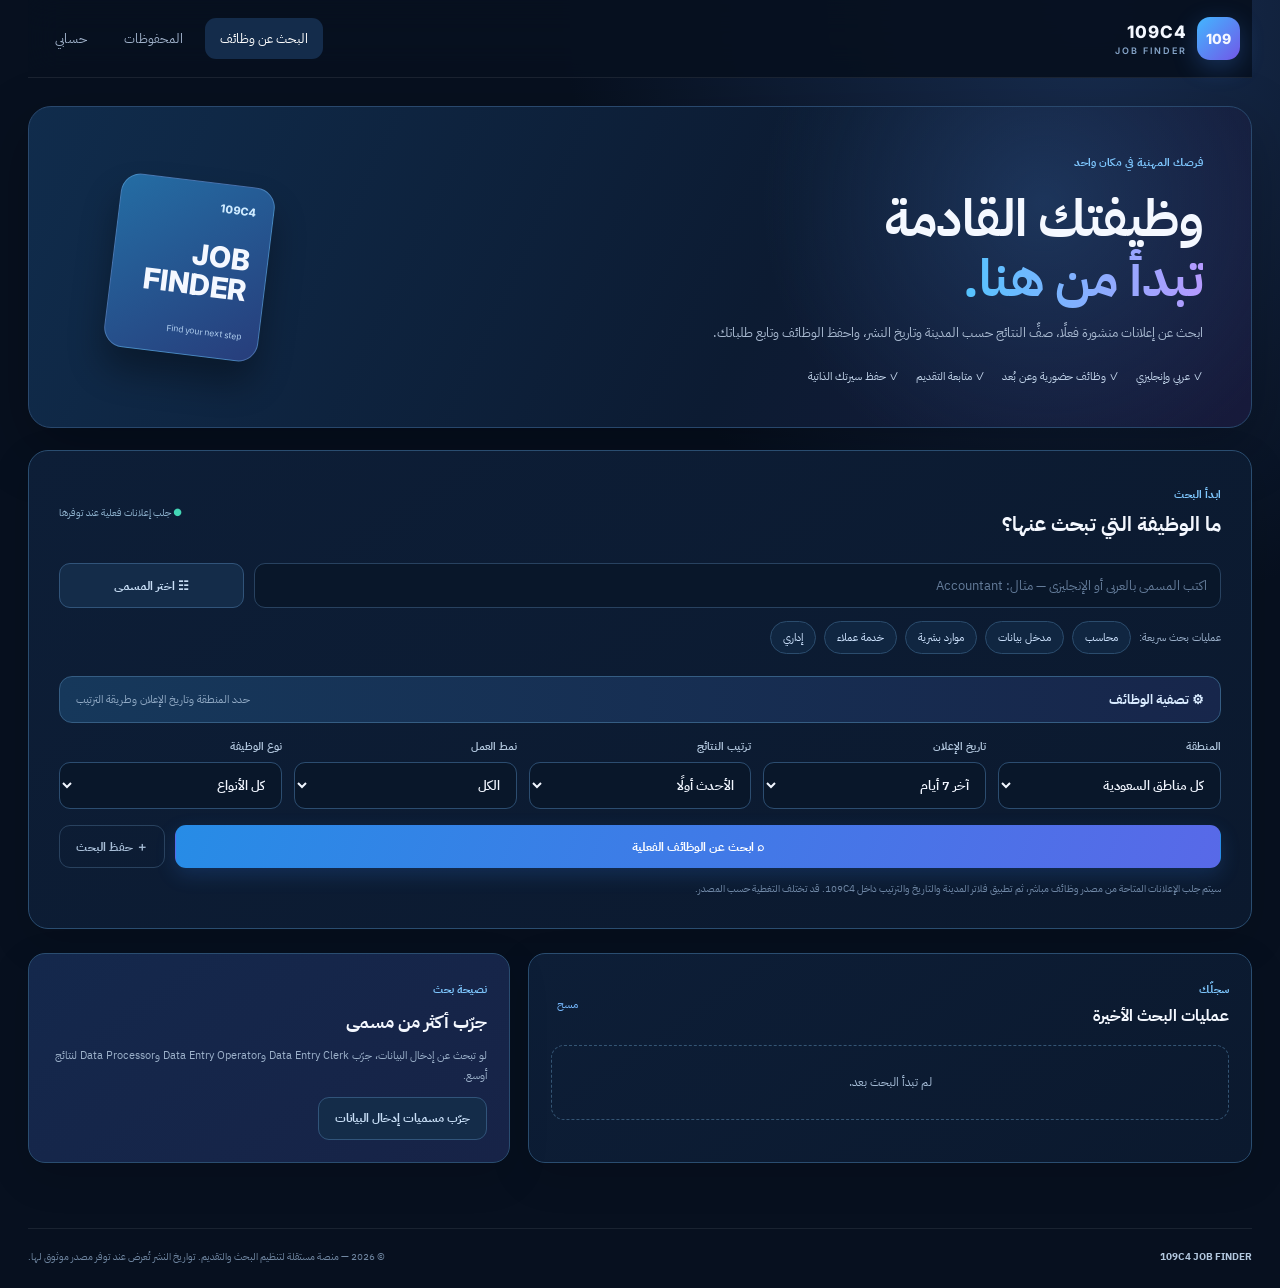
<file: index.html>
<!doctype html>
<html lang="ar" dir="rtl">
<head>
<meta charset="utf-8"><meta name="viewport" content="width=device-width,initial-scale=1,viewport-fit=cover">
<meta name="theme-color" content="#081326"><meta name="description" content="109C4 Job Finder - ابحث ونظّم طلباتك الوظيفية وتابع التقديم.">
<title>109C4 | Job Finder</title>
<link rel="manifest" href="./manifest.webmanifest"><link rel="icon" href="./assets/icon.svg">
<link rel="stylesheet" href="./styles.css"><script src="./app.js" defer></script>
</head>
<body>
<div class="app">
<header class="topbar">
<a class="brand" href="#" data-page="search"><span class="logo">109</span><span><b>109C4</b><small>JOB FINDER</small></span></a>
<nav><button data-page="search" class="active">البحث عن وظائف</button><button data-page="saved">المحفوظات</button><button data-page="account">حسابي</button></nav>
<button class="menu" id="menuBtn">☰</button>
</header>
<div class="mobile-nav" id="mobileNav" hidden><button data-page="search">البحث</button><button data-page="saved">المحفوظات</button><button data-page="account">حسابي</button></div>
<main>
<section class="page active" id="page-search">
<div class="hero"><div><span class="eyebrow">فرصك المهنية في مكان واحد</span><h1>وظيفتك القادمة<br><em>تبدأ من هنا.</em></h1><p>ابحث عن إعلانات منشورة فعلًا، صفِّ النتائج حسب المدينة وتاريخ النشر، واحفظ الوظائف وتابع طلباتك.</p><div class="hero-tags"><span>✓ عربي وإنجليزي</span><span>✓ وظائف حضورية وعن بُعد</span><span>✓ متابعة التقديم</span><span>✓ حفظ سيرتك الذاتية</span></div></div><div class="hero-art"><div class="hero-tile"><b>109C4</b><strong>JOB<br>FINDER</strong><small>Find your next step</small></div></div></div>
<section class="panel search-panel">
<div class="section-head"><div><small>ابدأ البحث</small><h2>ما الوظيفة التي تبحث عنها؟</h2></div><span class="live">● جلب إعلانات فعلية عند توفرها</span></div>
<div class="query-row"><input id="jobQuery" type="search" placeholder="اكتب المسمى بالعربي أو الإنجليزي — مثال: Accountant"><button class="btn secondary" id="openPicker">☷ اختر المسمى</button></div>
<div class="quick-searches"><span>عمليات بحث سريعة:</span><button type="button" data-quick="Accountant">محاسب</button><button type="button" data-quick="Data Entry">مدخل بيانات</button><button type="button" data-quick="HR Specialist">موارد بشرية</button><button type="button" data-quick="Customer Service">خدمة عملاء</button><button type="button" data-quick="Administrative Assistant">إداري</button></div>
<div id="picker" class="picker" hidden><div class="picker-head"><b>اختر المجال والمسمى الوظيفي</b><button id="closePicker" class="x">×</button></div><div class="picker-layout"><div id="pickerGroups" class="picker-groups"></div><div id="pickerTitles" class="picker-titles"></div></div></div>
<div class="filter-title"><b>⚙ تصفية الوظائف</b><span>حدد المنطقة وتاريخ الإعلان وطريقة الترتيب</span></div>
<div class="filters">
<label>المنطقة<select id="region"><option value="SA_ALL">كل مناطق السعودية</option><option value="EAST">المنطقة الشرقية</option><option>الدمام</option><option>الخبر</option><option>الظهران</option><option>الجبيل</option><option>القطيف</option><option>الأحساء</option><option>الرياض</option><option>جدة</option><option>مكة المكرمة</option><option>المدينة المنورة</option><option>القصيم</option><option>تبوك</option><option>أبها</option><option>جازان</option><option>حائل</option><option>نجران</option><option value="WORLD">كل العالم</option></select></label>
<label>تاريخ الإعلان<select id="date"><option value="1">اليوم / آخر 24 ساعة</option><option value="7" selected>آخر 7 أيام</option><option value="30">آخر 30 يومًا</option><option value="0">كل التواريخ</option></select></label>
<label>ترتيب النتائج<select id="sort"><option value="newest">الأحدث أولًا</option><option value="oldest">الأقدم أولًا</option></select></label>
<label>نمط العمل<select id="workMode"><option value="any">الكل</option><option value="remote">عن بُعد</option><option value="hybrid">هجين</option><option value="onsite">من مقر الشركة</option></select></label>
<label>نوع الوظيفة<select id="jobType"><option value="any">كل الأنواع</option><option value="full">دوام كامل</option><option value="part">دوام جزئي</option><option value="contract">عقد / مؤقت</option><option value="intern">تدريب</option></select></label>
</div>
<div class="actions"><button class="btn primary" id="searchBtn">⌕ ابحث عن الوظائف الفعلية</button><button class="btn ghost" id="saveSearch">＋ حفظ البحث</button></div>
<p class="note">سيتم جلب الإعلانات المتاحة من مصدر وظائف مباشر، ثم تطبيق فلاتر المدينة والتاريخ والترتيب داخل 109C4. قد تختلف التغطية حسب المصدر.</p>
</section>
<section id="results" class="results" hidden>
<div class="section-head"><div><small>نتائج الإعلانات الفعلية</small><h2 id="resultsTitle">نتائج البحث</h2><p id="resultsMeta"></p></div><button class="link-btn" id="newSearch">بحث جديد ↺</button></div>
<div id="liveStatus" class="live-status" role="status">جاهز للبحث</div>
<div id="liveJobs" class="live-jobs"></div>
<details class="source-fallback"><summary>مصادر إضافية للبحث اليدوي</summary><p class="note">تفتح هذه الروابط بحثًا خارجيًا؛ لا تعتبر نتائج مجمعة داخل 109C4.</p><div id="sourceCards" class="source-grid"></div></details>
<div class="notice"><a href="https://devglobaljobs.com/developers" target="_blank" rel="noopener">Powered by Dev Global Jobs</a> — تُعرض الوظائف مع رابط الإعلان الأصلي لدى المصدر. التغطية ليست شاملة لكل الشركات.</div>
</section>
<div class="lower-grid"><section class="panel compact"><div class="section-head"><div><small>سجلّك</small><h2>عمليات البحث الأخيرة</h2></div><button id="clearHistory" class="link-btn">مسح</button></div><div id="historyList" class="history-list"></div></section><section class="panel compact tip"><small>نصيحة بحث</small><h2>جرّب أكثر من مسمى</h2><p>لو تبحث عن إدخال البيانات، جرّب Data Entry Clerk وData Entry Operator وData Processor لنتائج أوسع.</p><button class="btn secondary" id="dataEntry">جرّب مسميات إدخال البيانات</button></section></div>
</section>

<section class="page" id="page-saved"><div class="page-title"><small>مساحة عملك</small><h1>المحفوظات</h1><p>احفظ الوظائف التي وجدتها في المواقع الخارجية وتابع التقديم عليها.</p></div><div class="tracker-stats">
<div class="tracker-stat"><small>إجمالي المحفوظ</small><b id="statSaved">0</b></div>
<div class="tracker-stat"><small>تم التقديم</small><b id="statApplied">0</b></div>
<div class="tracker-stat"><small>مقابلات</small><b id="statInterview">0</b></div>
<div class="tracker-stat"><small>عروض وظيفية</small><b id="statOffer">0</b></div>
</div>
<div class="toolbar"><span id="savedCount">0 وظيفة محفوظة</span><div class="toolbar-actions"><input id="savedSearch" type="search" placeholder="ابحث في المحفوظات..."><select id="savedStatusFilter"><option value="all">كل الحالات</option><option value="saved">محفوظة</option><option value="applied">تم التقديم</option><option value="interview">مقابلة</option><option value="offer">عرض وظيفي</option><option value="rejected">اعتذار</option></select><button class="btn primary" id="addJob">＋ إضافة وظيفة</button></div></div><div id="savedJobs" class="saved-grid"></div></section>

<section class="page" id="page-account"><div class="page-title"><small>إعداداتك</small><h1>حسابي</h1><p>احفظ سيرتك الذاتية واضبط المزامنة السحابية والبريد الإلكتروني.</p></div>
<div class="account-grid">
<section class="panel account-card"><h2>◎ الحساب والمزامنة</h2><div id="authStatus" class="status warning">المزامنة السحابية غير مفعّلة. البحث والحفظ المحلي يعملان الآن.</div><label>البريد الإلكتروني<input id="email" type="email" placeholder="name@example.com"></label><label>كلمة المرور<input id="password" type="password" placeholder="6 أحرف على الأقل"></label><div class="actions"><button class="btn primary" id="login">تسجيل الدخول</button><button class="btn secondary" id="register">إنشاء حساب</button></div><button class="btn google" id="google">G المتابعة باستخدام Google</button><button class="link-btn" id="logout" hidden>تسجيل الخروج</button>
<details><summary>إعداد Firebase للمزامنة السحابية</summary><p>أنشئ Firebase Web App وفعّل Email/Password وGoogle وأنشئ Firestore، ثم ألصق إعدادات Web App. لا تضع كلمة مرور أو OAuth Client Secret.</p><textarea id="firebaseConfig" rows="6" dir="ltr" placeholder='{"apiKey":"...","authDomain":"...","projectId":"...","appId":"..."}'></textarea><button class="btn primary" id="saveFirebase">حفظ وتهيئة Firebase</button><a href="https://console.firebase.google.com/" target="_blank" rel="noopener">فتح Firebase Console ↗</a></details></section>
<section class="panel account-card"><h2>▤ السيرة الذاتية</h2><p>حفظ نسخة على هذا الجهاز بصيغة PDF أو DOC أو DOCX (8 MB كحد أقصى).</p><input type="file" id="cvFile" accept=".pdf,.doc,.docx"><div id="cvStatus" class="status">لم يتم اختيار ملف بعد.</div><button class="btn secondary" id="downloadCv" disabled>فتح / تنزيل السيرة الذاتية</button><button class="link-btn" id="deleteCv" hidden>حذف السيرة الذاتية</button><p class="note">يحفظ الملف محليًا في المتصفح. التخزين السحابي للملفات يحتاج إعداد Storage وصلاحيات مناسبة.</p></section>
<section class="panel account-card"><h2>✉ مساعد التقديم عبر Gmail</h2><label>إيميل جهة التوظيف<input id="mailTo" type="email" placeholder="careers@company.com"></label><label>عنوان الرسالة<input id="mailSubject" placeholder="Application for Accountant Position"></label><label>نص الرسالة<textarea id="mailBody" rows="5" placeholder="Dear Hiring Team,&#10;&#10;I would like to apply for..."></textarea></label><button class="btn primary" id="gmailDraft">فتح مسودة التقديم في Gmail</button><p class="note">يفتح مسودة جاهزة في Gmail. أرفق سيرتك الذاتية يدويًا قبل الإرسال، ثم راجع الرسالة وأرسلها بنفسك.</p></section>
<section class="panel account-card"><h2>⚙ بيانات البرنامج</h2><div class="stat"><span>عمليات البحث</span><b id="historyStat">0</b></div><div class="stat"><span>الوظائف المحفوظة</span><b id="jobsStat">0</b></div><div class="stat"><span>حالة الاتصال</span><b id="connectionStat">محلي</b></div><button class="btn danger" id="clearData">مسح بيانات هذا المتصفح</button><p class="note">يمسح السجل والمحفوظات والسيرة الذاتية من هذا المتصفح فقط.</p></section>
</div></section>
</main>
<footer><b>109C4 JOB FINDER</b><span>© 2026 — منصة مستقلة لتنظيم البحث والتقديم. تواريخ النشر تُعرض عند توفر مصدر موثوق لها.</span></footer>
</div>

<dialog id="jobDialog"><form id="jobForm"><div class="dialog-head"><h2>حفظ وظيفة</h2><button type="button" id="closeDialog" class="x">×</button></div><label>المسمى الوظيفي *<input id="manualTitle" required></label><label>الشركة<input id="manualCompany"></label><label>المدينة / المنطقة<input id="manualLocation"></label><label>رابط الإعلان أو التقديم<input id="manualUrl" type="url" placeholder="https://..."></label><label>بريد التوظيف (إذا كان التقديم بالإيميل)<input id="manualEmail" type="email" placeholder="careers@company.com"></label><label>تاريخ نشر الإعلان<input id="manualDate" type="date"></label><label>الراتب (اختياري)<input id="manualSalary" placeholder="مثال: 5,000 - 7,000 ريال"></label><label>نوع العمل<select id="manualWorkMode"><option value="">غير محدد</option><option>حضوري</option><option>هجين</option><option>عن بُعد</option></select></label><label>حالة التقديم<select id="manualStatus"><option value="saved">محفوظة</option><option value="applied">تم التقديم</option><option value="interview">مقابلة</option><option value="offer">عرض وظيفي</option><option value="rejected">اعتذار</option></select></label><label>ملاحظات<textarea id="manualNotes" rows="3"></textarea></label><button class="btn primary" type="submit">حفظ الوظيفة</button></form></dialog>
<div id="toast" role="status"></div>
</body></html>
</file>
<file: styles.css>
@import url('https://fonts.googleapis.com/css2?family=IBM+Plex+Sans+Arabic:wght@400;500;600;700&family=Inter:wght@400;600;700;800&display=swap');
:root{--bg:#071122;--panel:#0d1d36;--panel2:#122945;--line:#254260;--text:#f3f7ff;--muted:#91a7c2;--blue:#42a5ff;--cyan:#42dfcb;--purple:#a68cff}
*{box-sizing:border-box}body{margin:0;background:radial-gradient(ellipse at 85% 0%,#182d50 0,transparent 34%),var(--bg);color:var(--text);font-family:'IBM Plex Sans Arabic',Inter,sans-serif;min-height:100vh}button,input,select,textarea{font:inherit}button{cursor:pointer}a{color:inherit;text-decoration:none}.app{max-width:1200px;margin:auto;padding:0 25px}.topbar{height:78px;display:flex;align-items:center;justify-content:space-between;border-bottom:1px solid #ffffff14;gap:20px}.brand{display:flex;align-items:center;gap:10px}.brand>span:last-child{display:flex;flex-direction:column}.brand b{font:800 17px Inter;letter-spacing:1px}.brand small{font:600 9px Inter;letter-spacing:2px;color:#86a5c9;margin-top:3px}.logo{width:43px;height:43px;border-radius:13px;background:linear-gradient(135deg,#42b7ff,#7257e8);display:grid;place-items:center;font:800 14px Inter;box-shadow:0 7px 24px #438dff45}nav{display:flex;gap:7px}nav button,.mobile-nav button{border:0;background:transparent;color:#9fb1c9;padding:11px 15px;border-radius:11px;font-size:13px}nav button.active,nav button:hover,.mobile-nav button:hover{background:#142c4b;color:#fff}.menu,.mobile-nav{display:none}main{padding:28px 0 65px}.page{display:none}.page.active{display:block}.hero{min-height:275px;border:1px solid #29486d;border-radius:23px;background:linear-gradient(112deg,#10294a,#0c1c35 58%,#171a3c);padding:38px 45px;display:flex;align-items:center;justify-content:space-between;overflow:hidden;box-shadow:0 20px 60px #0004}.hero>div:first-child{max-width:630px}.eyebrow,.section-head small,.page-title small,.compact>small{color:#7fc8ff;font-size:11px;font-weight:700}.hero h1{font-size:clamp(34px,5vw,51px);line-height:1.18;margin:16px 0 12px}.hero em{font-style:normal;background:linear-gradient(90deg,#54c4ff,#b59aff);background-clip:text;color:transparent}.hero p{color:#aabbd2;line-height:1.9;font-size:13px;margin:0}.hero-tags{display:flex;gap:17px;flex-wrap:wrap;margin-top:22px;color:#c5d7ed;font-size:11px}.hero-art{width:225px;height:205px;display:grid;place-items:center;flex-shrink:0}.hero-tile{width:155px;height:175px;border-radius:20px;background:linear-gradient(145deg,#246da4,#273d7b);border:1px solid #8bcaff55;box-shadow:0 22px 35px #0005;transform:rotate(7deg);padding:17px;display:flex;flex-direction:column}.hero-tile b{font:800 11px Inter;color:#cdeaff}.hero-tile strong{font:800 29px Inter;line-height:1.02;margin-top:27px}.hero-tile small{margin-top:auto;color:#b8d6f5;font-size:9px}.panel{background:linear-gradient(145deg,#0d1e37,#0b192e);border:1px solid var(--line);border-radius:20px;box-shadow:0 14px 40px #0002}.search-panel{padding:26px 29px;margin-top:20px}.section-head{display:flex;align-items:center;justify-content:space-between;gap:14px}.section-head h2{font-size:20px;margin:4px 0}.section-head p{font-size:11px;color:#8098b4;margin:5px 0}.live{font-size:10px;color:#8fb3cf}.live:first-letter{color:#43d6b5}.query-row{display:grid;grid-template-columns:1fr 185px;gap:10px;margin-top:20px}.query-row input,.filters select,.account-card input,.account-card textarea,.account-card>textarea,.dialog label input,.dialog label textarea,#firebaseConfig{width:100%;background:#09172a;color:#e7f1ff;border:1px solid #284260;border-radius:11px;padding:12px 13px;outline:0;min-height:45px;font-size:13px}.query-row input:focus,.filters select:focus,input:focus,textarea:focus{border-color:#4ba6f5}.query-row input::placeholder,input::placeholder,textarea::placeholder{color:#647c9a}.btn{border:1px solid transparent;border-radius:11px;padding:11px 16px;font-weight:700;font-size:12px;display:inline-flex;align-items:center;justify-content:center;gap:7px;min-height:43px;transition:.18s}.btn:hover{filter:brightness(1.1);transform:translateY(-1px)}.primary{background:linear-gradient(110deg,#278ce6,#5869e8);color:#fff;box-shadow:0 7px 20px #347ee433}.secondary{background:#142c49;color:#c8def6;border-color:#31547a}.ghost{background:transparent;border-color:#29425f;color:#a9bfd8}.google{background:#f6f8fc;color:#26364c;width:100%;margin-top:10px}.picker{margin-top:12px;background:#08172a;border:1px solid #315276;border-radius:14px;padding:14px}.picker[hidden]{display:none}.picker-head,.dialog-head{display:flex;justify-content:space-between;align-items:center;margin-bottom:12px;font-size:13px}.x{border:0;background:#1a3452;color:#a8c8e9;border-radius:8px;width:30px;height:30px;font-size:20px}.picker-layout{display:grid;grid-template-columns:185px 1fr;gap:12px}.picker-groups{display:flex;flex-direction:column;gap:6px;max-height:290px;overflow:auto}.picker-groups button,.picker-titles button{border:1px solid #29496b;background:#102640;color:#d5e8ff;border-radius:9px;padding:9px;font-size:11px;text-align:right}.picker-groups button.active{background:#164577;border-color:#3b9ef0}.picker-titles{display:grid;grid-template-columns:repeat(3,1fr);gap:7px;align-content:start;max-height:290px;overflow:auto}.picker-titles button{text-align:center}.filters{display:grid;grid-template-columns:repeat(3,1fr);gap:12px;margin-top:15px}.filters label,.account-card label,.dialog label{display:flex;flex-direction:column;gap:7px;color:#8fa7c2;font-size:11px;font-weight:600}.filters select{appearance:auto}.actions{display:flex;gap:10px;margin-top:16px}.actions .primary{flex:1}.note{font-size:10px;line-height:1.8;color:#7189a7;margin:12px 0 0}.results{margin-top:32px}.source-grid{display:grid;grid-template-columns:repeat(3,1fr);gap:12px;margin-top:15px}.source-card{background:#0d1d34;border:1px solid #25415f;border-radius:14px;padding:16px;display:flex;flex-direction:column;min-height:150px}.source-head{display:flex;align-items:center;gap:10px}.source-logo{width:36px;height:36px;border-radius:10px;background:linear-gradient(140deg,#1c5b90,#4c56a4);display:grid;place-items:center;font:800 10px Inter;flex-shrink:0}.source-card h3{font-size:13px;margin:0}.source-card p{font-size:10px;line-height:1.7;color:#8198b3;margin:10px 0 13px}.source-card .btn{margin-top:auto;min-height:36px;padding:8px}.notice{margin-top:13px;padding:13px 15px;background:#142a45;border:1px solid #345579;border-radius:12px;color:#a4c9eb;font-size:10px;line-height:1.8}.lower-grid{display:grid;grid-template-columns:1.2fr .8fr;gap:15px;margin-top:23px}.compact{padding:20px}.compact h2{font-size:16px;margin:4px 0}.history-list{display:grid;gap:7px;margin-top:13px}.history-item{display:flex;align-items:center;justify-content:space-between;gap:8px;background:#0a192e;border:1px solid #1d3652;border-radius:9px;padding:9px 11px}.history-item button{background:transparent;border:0;color:#d4e6fa;text-align:right;font-size:11px}.history-item small{display:block;color:#718aa8;font-size:9px;margin-top:3px}.tip{background:linear-gradient(145deg,#14284c,#172347)}.tip h2{font-size:18px;margin:8px 0}.tip p,.account-card p{color:#9cb1ca;font-size:11px;line-height:1.8}.page-title{margin:12px 0 24px}.page-title h1{font-size:34px;margin:4px 0}.page-title p{color:#90a6c0;font-size:12px}.toolbar{display:flex;justify-content:space-between;align-items:center;margin-bottom:15px;color:#9db4cd;font-size:12px}.saved-grid,.account-grid{display:grid;grid-template-columns:repeat(2,1fr);gap:14px}.saved-card{background:#0d1d34;border:1px solid #25415f;border-radius:14px;padding:17px}.saved-card h3{font-size:15px;margin:0 0 8px}.saved-card p{font-size:10px;color:#91a7c0;margin:4px 0}.saved-actions{display:flex;gap:8px;margin-top:13px}.saved-actions .btn{font-size:10px;min-height:35px;padding:8px}.account-card{padding:21px}.account-card h2{font-size:16px;margin:0 0 15px}.account-card label{margin:10px 0}.account-card input,.account-card textarea{font-weight:400}.status{background:#0b1c31;border:1px solid #294361;border-radius:10px;padding:10px 12px;color:#9ab1ca;font-size:10px;line-height:1.8;margin-bottom:12px}.status.warning{border-color:#6a5734;background:#2a2418;color:#e4c88f}.status.success{border-color:#286b5e;background:#102a2a;color:#9ce3d0}.account-card details{margin-top:15px;border-top:1px solid #233c59;padding-top:12px}.account-card summary{font-size:12px;color:#8ecaff;cursor:pointer}.account-card details p{font-size:10px}.account-card details a{display:inline-block;color:#7bbdff;font-size:11px;margin:10px}.stat{display:flex;justify-content:space-between;padding:12px 0;border-bottom:1px solid #1d3551;color:#92a9c3;font-size:12px}.danger{background:#2b1728;border-color:#6b3044;color:#ff9bab;width:100%;margin-top:15px}.link-btn{border:0;background:transparent;color:#77baff;font-size:11px;cursor:pointer}.toolbar .primary{min-height:39px}footer{border-top:1px solid #ffffff14;display:flex;justify-content:space-between;gap:12px;flex-wrap:wrap;padding:20px 0 24px;color:#7188a3;font-size:10px}footer b{color:#b3c8df}#jobDialog{border:1px solid #315174;border-radius:17px;background:#0c1b30;color:#fff;width:min(500px,calc(100% - 24px));padding:23px;max-height:90vh;overflow:auto}#jobDialog::backdrop{background:#020712c9;backdrop-filter:blur(5px)}#jobForm label{margin:11px 0}#jobForm .primary{width:100%;margin-top:12px}#toast{position:fixed;bottom:22px;left:50%;transform:translate(-50%,20px);background:#18395c;border:1px solid #4779a9;color:#e9f5ff;border-radius:11px;padding:11px 17px;font-size:11px;box-shadow:0 15px 40px #0005;opacity:0;pointer-events:none;transition:.2s;z-index:30;max-width:90vw;text-align:center}#toast.show{opacity:1;transform:translate(-50%,0)}
@media(max-width:850px){.app{padding:0 17px}.hero{padding:30px}.hero-art{width:170px}.source-grid{grid-template-columns:repeat(2,1fr)}}
@media(max-width:620px){.app{padding:0 12px}.topbar{height:66px}.topbar nav{display:none}.menu{display:block;border:1px solid #294564;background:#112541;color:#d5e9ff;border-radius:9px;width:38px;height:38px}.mobile-nav{display:flex;flex-direction:column;gap:4px;padding:8px;background:#0d1d34;border:1px solid #294564;border-radius:11px}.mobile-nav[hidden]{display:none}.mobile-nav button{text-align:right}.hero{min-height:0;padding:25px 20px}.hero-art{display:none}.hero h1{font-size:36px}.hero p{font-size:12px}.hero-tags{gap:9px;font-size:10px}.search-panel{padding:18px 14px}.section-head h2{font-size:17px}.live{font-size:9px}.query-row{grid-template-columns:1fr}.query-row .btn{width:100%}.filters,.lower-grid,.saved-grid,.account-grid{grid-template-columns:1fr}.actions{flex-direction:column}.actions .btn{width:100%}.picker-layout{grid-template-columns:1fr}.picker-groups{flex-direction:row;overflow:auto;max-height:none}.picker-groups button{white-space:nowrap}.picker-titles{grid-template-columns:repeat(2,1fr);max-height:250px}.source-grid{grid-template-columns:1fr}.page-title h1{font-size:29px}.toolbar{gap:9px}.toolbar .btn{font-size:10px;padding:9px}.compact{padding:16px}}

.filter-title{display:flex;align-items:center;justify-content:space-between;margin:18px 0 9px;padding:11px 13px;background:#142c49;border:1px solid #31547a;border-radius:10px;color:#d9ebff;font-size:12px}.filter-title span{color:#91aac5;font-size:10px}.filters label{font-size:12px;color:#c3d8ee}.filters select{min-height:48px;font-size:13px}.email-chip{color:#8ee4cf!important;background:#102e2c;border:1px solid #28685f;border-radius:8px;padding:7px 9px;display:inline-block}
@media(max-width:620px){.filter-title{align-items:flex-start;flex-direction:column;gap:4px}.filters label{font-size:12px}.filters select{min-height:46px}}

/* V3 visual refinement */
:root{--bg:#07101f;--panel:#0e2038;--panel2:#142d4b;--line:#2a4d70;--text:#f4f8ff;--muted:#9bb0ca;--blue:#58aaff;--cyan:#4de0c3;--purple:#9b8cff}
.app{max-width:1280px;padding-inline:28px}
.topbar{position:sticky;top:0;z-index:30;background:#07101feF;backdrop-filter:blur(16px);padding-inline:12px}
.hero{min-height:290px;padding:42px 48px;background:radial-gradient(circle at 83% 30%,#274c7b88,transparent 27%),linear-gradient(115deg,#102c4c,#0c1b32 60%,#171a3b)}
.hero h1{letter-spacing:-.5px}.hero p{max-width:650px}
.search-panel{padding:30px;margin-top:22px}
.quick-searches{display:flex;align-items:center;gap:8px;flex-wrap:wrap;margin:13px 0 8px;color:var(--muted);font-size:11px}
.quick-searches button{border:1px solid #2b4c6d;background:#102641;color:#cfe4ff;border-radius:999px;padding:7px 12px;font-size:11px;transition:.2s}
.quick-searches button:hover{background:#1c4771;border-color:#5aaeff;transform:translateY(-1px)}
.filter-title{margin-top:22px;padding:13px 16px;border-radius:13px;background:linear-gradient(90deg,#16385b,#17264b);border:1px solid #355d83}
.filter-title b{font-size:13px}.filter-title span{font-size:11px}
.filters{grid-template-columns:repeat(5,minmax(0,1fr));gap:12px}
.filters label{display:flex;flex-direction:column;gap:7px;font-size:11px;color:#b7cce3}
.filters select{min-height:47px;border-radius:11px;border:1px solid #2c4d70;background:#09172a;padding:0 12px;color:#f1f6ff}
.filters select:focus,.query-row input:focus{outline:2px solid #4eaaff66;border-color:#62b8ff}
.btn{transition:transform .18s,box-shadow .18s,background .18s}.btn:hover{transform:translateY(-1px);box-shadow:0 8px 20px #0003}
.results{margin-top:30px}.source-grid{gap:13px}.source-card{border-radius:16px;min-height:155px;padding:18px;background:linear-gradient(145deg,#112743,#0d1e34);transition:.2s}.source-card:hover{border-color:#4d82b3;transform:translateY(-2px)}
.source-card p{line-height:1.7;min-height:34px}
.notice{border-radius:12px;padding:14px 16px;background:#10243b;border:1px solid #294767;color:#9db6d2;line-height:1.8}
.lower-grid{gap:18px;margin-top:24px}.compact{padding:22px;border-radius:17px}
.page-title{margin:14px 0 22px}.page-title h1{font-size:30px}.page-title p{color:var(--muted)}
.tracker-stats{display:grid;grid-template-columns:repeat(4,1fr);gap:12px;margin:18px 0}
.tracker-stat{padding:17px 19px;border:1px solid #2b4a6c;border-radius:15px;background:linear-gradient(145deg,#122b49,#0c1c32);display:flex;flex-direction:column;gap:8px}
.tracker-stat small{color:#9cb4d0;font-size:11px}.tracker-stat b{font:800 27px Inter;color:#e8f3ff}
.toolbar{display:flex;align-items:center;justify-content:space-between;gap:14px;flex-wrap:wrap;padding:14px 0}
.toolbar-actions{display:flex;align-items:center;gap:9px;flex-wrap:wrap}
.toolbar-actions input,.toolbar-actions select{min-height:42px;border:1px solid #2b4a6c;background:#09172a;color:#edf5ff;border-radius:10px;padding:0 12px}
.saved-grid{grid-template-columns:repeat(2,minmax(0,1fr));gap:14px}
.saved-card{padding:19px;border:1px solid #2a4a6c;border-radius:16px;background:linear-gradient(145deg,#112743,#0c1b30)}
.saved-card-top{display:flex;align-items:center;justify-content:space-between;gap:10px;margin-bottom:12px}.saved-card-top small{color:#9ab0ca;font-size:10px}
.status-pill{font-size:10px;font-weight:700;padding:6px 10px;border-radius:999px;background:#243750;color:#d7e8fa}
.status-applied{background:#143e57;color:#8ed7ff}.status-interview{background:#3b2d63;color:#d4c4ff}.status-offer{background:#174a3d;color:#9af0c9}.status-rejected{background:#4b2932;color:#ffb5c2}
.status-control{display:flex;align-items:center;gap:10px;color:#9fb5cf;font-size:11px;margin:13px 0}
.status-control select{flex:1;min-height:39px;background:#09172a;border:1px solid #2a4b6d;border-radius:9px;color:#eaf3ff;padding:0 10px}
.saved-actions{display:flex;gap:8px;flex-wrap:wrap;margin-top:14px}
.email-chip{color:#91f0d8!important;background:#103a35;border:1px solid #286e61;border-radius:9px;padding:8px 10px;display:inline-block}
.dialog{max-width:540px}
#jobDialog form{max-height:85vh;overflow:auto}
#jobDialog label{display:flex;flex-direction:column;gap:6px;margin:11px 0;color:#bdd0e6;font-size:12px}
#jobDialog input,#jobDialog textarea,#jobDialog select{background:#09172a;border:1px solid #2b4c6d;border-radius:10px;padding:11px;color:#eef5ff;width:100%}
@media(max-width:900px){.filters{grid-template-columns:repeat(2,minmax(0,1fr))}.saved-grid{grid-template-columns:1fr}}
@media(max-width:620px){.app{padding-inline:14px}.hero{padding:27px 22px;min-height:240px}.hero-art{display:none}.search-panel{padding:18px}.query-row{grid-template-columns:1fr}.filters{grid-template-columns:1fr 1fr}.tracker-stats{grid-template-columns:repeat(2,1fr)}.toolbar-actions{width:100%}.toolbar-actions input{flex:1;min-width:130px}.toolbar-actions select{flex:1}.toolbar-actions .btn{width:100%}.saved-card{padding:15px}.section-head h2{font-size:18px}}

/* V4 real listings */
.live-status{margin:14px 0;padding:12px 15px;border:1px solid #31577d;border-radius:12px;background:#102641;color:#b8d6f4;font-size:12px}
.live-jobs{display:grid;grid-template-columns:repeat(2,minmax(0,1fr));gap:14px;margin-top:14px}
.live-job-card{background:linear-gradient(145deg,#112944,#0c1b30);border:1px solid #315171;border-radius:16px;padding:18px;display:flex;flex-direction:column;gap:9px;min-width:0}
.live-job-card:hover{border-color:#5795c8;box-shadow:0 12px 30px #0003}
.live-job-head{display:flex;justify-content:space-between;align-items:center;gap:8px}
.source-tag{background:#173d5c;color:#9ed6ff;border-radius:999px;padding:5px 9px;font-size:10px}
.posted-date{color:#70d8ba;font-size:10px}
.live-job-card h3{font-size:17px;margin:3px 0 0;color:#f3f8ff}
.job-company{font-size:12px;color:#c2d5eb;margin:0}
.job-meta{display:flex;flex-wrap:wrap;gap:7px;color:#93abc5;font-size:10px}
.job-meta span{background:#0a192b;border:1px solid #233e5b;border-radius:7px;padding:6px 8px}
.job-email{font-size:11px;color:#9ce5d4;background:#10352f;border:1px solid #286b5e;padding:9px;border-radius:9px;overflow-wrap:anywhere}
.job-email a{text-decoration:underline}
.job-description{font-size:10px;line-height:1.8;color:#93a9c2;margin:0}
.live-job-actions{display:flex;flex-wrap:wrap;gap:7px;margin-top:auto;padding-top:6px}
.live-job-actions .btn{font-size:10px;min-height:36px;padding:8px 11px}
.live-job-actions .primary{flex:1}
.source-fallback{margin-top:22px;border:1px solid #294766;border-radius:13px;padding:13px 15px;background:#0b1b30}
.source-fallback summary{cursor:pointer;color:#9dc9f3;font-size:12px;font-weight:700}
.loading-jobs,.empty{padding:25px;border:1px dashed #345574;border-radius:13px;text-align:center;color:#a7bed8;grid-column:1/-1;font-size:12px;line-height:1.9}
.empty p{color:#819bb8}
.spinner{display:inline-block;width:16px;height:16px;border:2px solid #45698d;border-top-color:#6bc5ff;border-radius:50%;vertical-align:middle;margin-left:8px;animation:spin .8s linear infinite}
@keyframes spin{to{transform:rotate(360deg)}}
@media(max-width:760px){.live-jobs{grid-template-columns:1fr}.live-job-card{padding:15px}.live-job-card h3{font-size:16px}}
</file>
